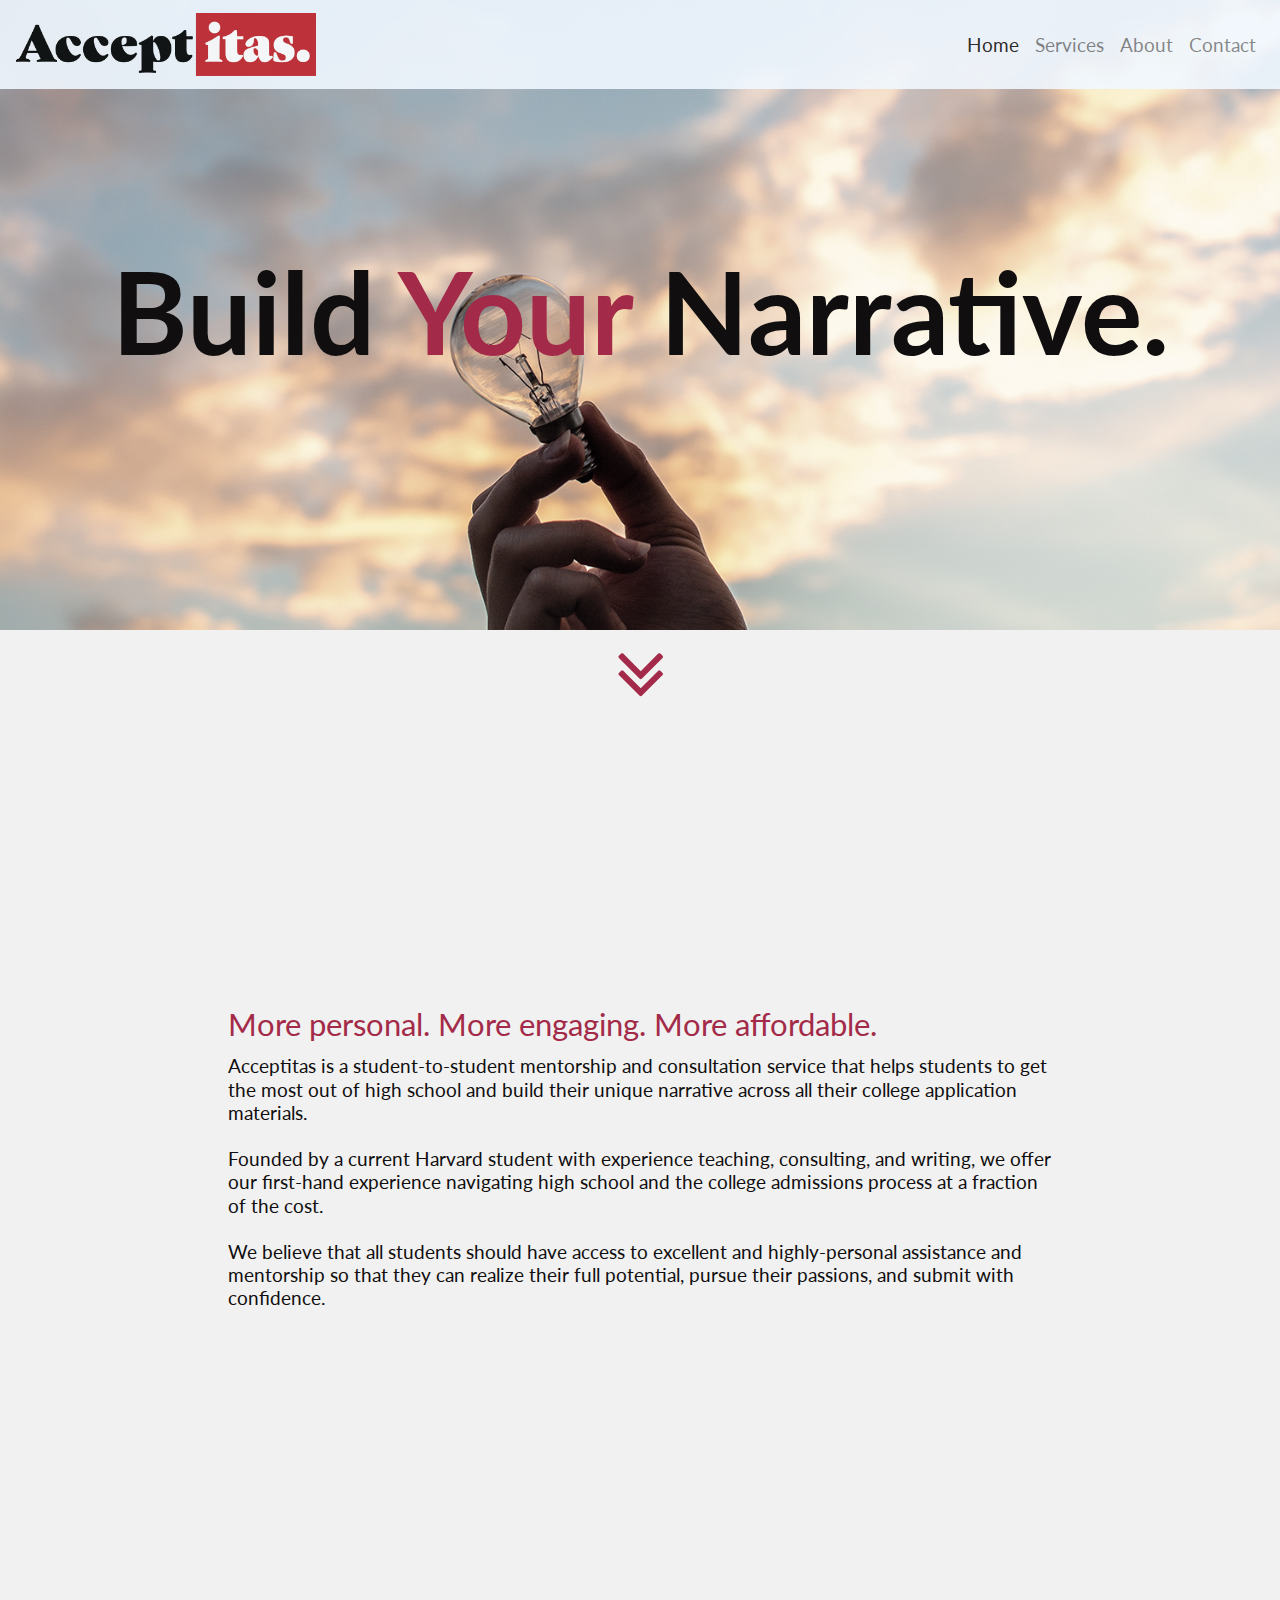
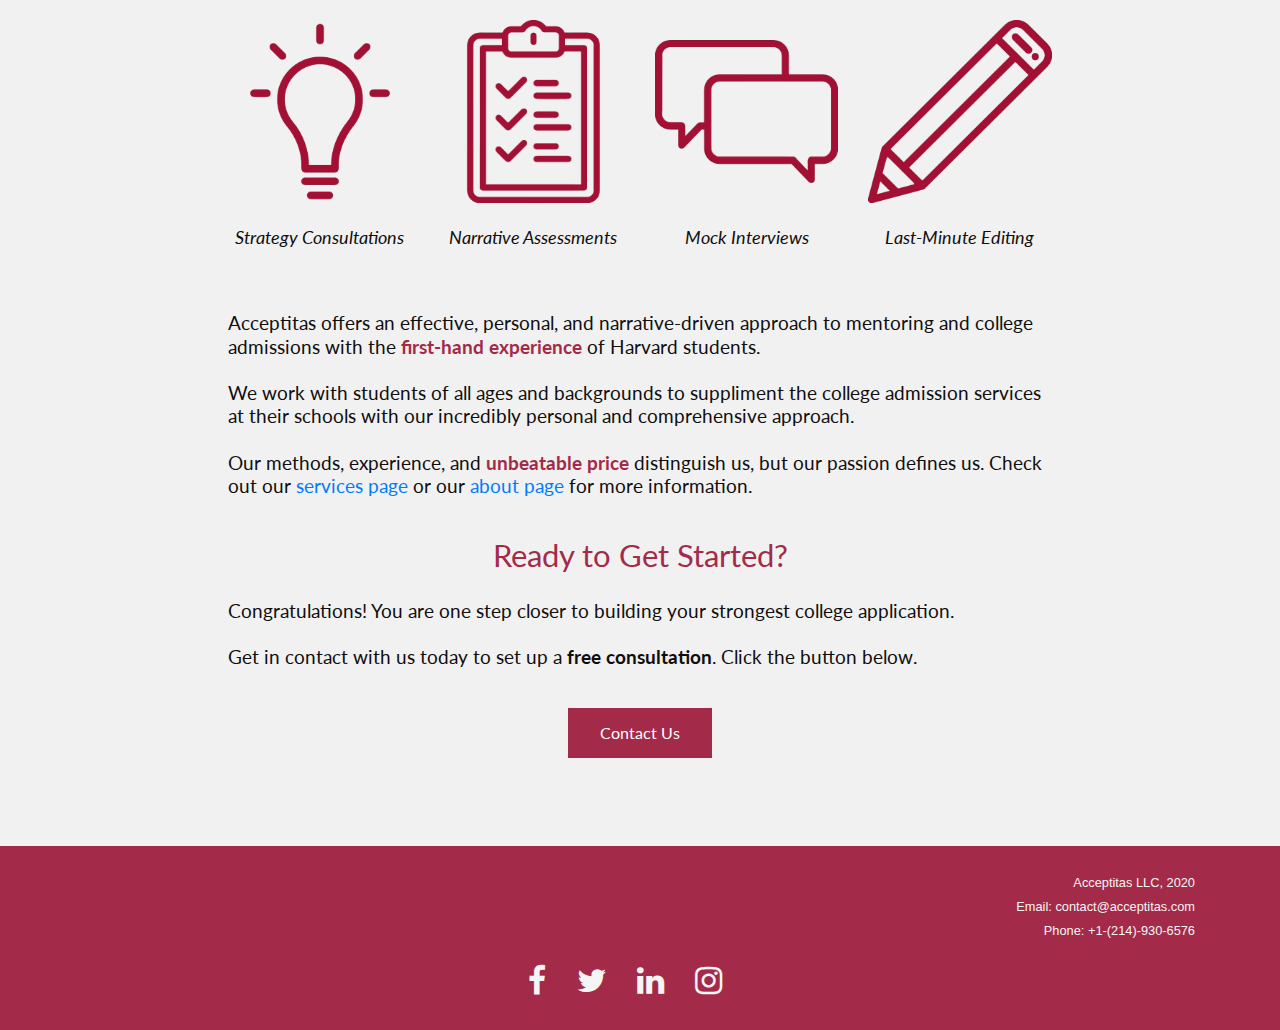
<file: index.html>
<!DOCTYPE html>
<html lang="en">
  <head>
    <meta charset="utf-8" />
    <meta name="author" content="Reed Zimmermann" />
    <title>Acceptitas</title>
    <meta name="viewport" content="width=device-width, initial-scale=1" />
    <link
      rel="stylesheet"
      href="https://maxcdn.bootstrapcdn.com/bootstrap/4.5.2/css/bootstrap.min.css"
    />
    <link rel="icon" 
      type="image/png" 
      href="images/icon_logo.png">
    <script src="https://ajax.googleapis.com/ajax/libs/jquery/3.5.1/jquery.min.js"></script>
    <script src="https://cdnjs.cloudflare.com/ajax/libs/popper.js/1.16.0/umd/popper.min.js"></script>
    <script src="https://maxcdn.bootstrapcdn.com/bootstrap/4.5.2/js/bootstrap.min.js"></script>
    
    <link rel="stylesheet" href="https://cdnjs.cloudflare.com/ajax/libs/font-awesome/4.7.0/css/font-awesome.min.css">
    <link href="css/styles.css" rel="stylesheet" />
   <!-- For embedding the Lato style fonts -->
   <link href="https://fonts.googleapis.com/css2?family=Lato:ital,wght@0,300;0,400;0,700;1,400&display=swap" rel="stylesheet">
  </head>
  <body>
    <!-- For embedding links like on linkedIn or Facebook, this image should show -->
    <img src="images/icon_logo_square.png" style="display: none;" />
    <!-- Navbar -->
    


 
        <nav class="sticky navbar navbar-expand-sm navbar-light">

      <a class="navbar-brand" href="index.html">
        <img src="images/logo.jpg" style="width: 300px;" />
      </a>
      <button
        class="navbar-toggler"
        type="button"
        data-toggle="collapse"
        data-target="#navbar"
        aria-controls="navbar"
        aria-expanded="false"
        aria-label="Toggle navigation"
      >
        <span class="navbar-toggler-icon"></span>
      </button>
     
      <div class="collapse navbar-collapse" id="navbar">
        <ul class="navbar-nav ml-auto">
          <li class="nav-item active">
            <a class="nav-link" href="index.html">Home <span class="sr-only">(current)</span></a
            >
          </li>
          <li class="nav-item">
            <a class="nav-link" href="services.html">Services</a>
          </li>
          <li class="nav-item">
            <a class="nav-link" href="about.html">About</a>
          </li>
          <li class="nav-item">
            <a class="nav-link" href="contact.html">Contact</a>
          </li>
        </ul>
      </div>
    </nav>
   

    <div class="container-fluid"">
      <!-- Elevator pitch -->
      <div class="row" style="height: 70vh; background: url('images/index/light.png') no-repeat center center /cover;">
        <div class="col my-auto text-center" >
          <h1 id="opening" style="color: var(--black); font-weight: bold;">
            Build <span class="highlight">Your</span> Narrative.
          </h1>
        </div>
      </div>
      <div class="row" style="height: 10vh;">
        <div class="col my-auto text-center">
          <a class="ct-btn-scroll ct-js-btn-scroll" href="#pitch" id="scroll">

            <i class="fa fa-angle-double-down" style="font-size:80px; color: var(--altred);"></i>

          </a>
        </div>
      </div>
      <div class="row" style="height: 100vh;  background-position: right -5em bottom -17em; background-repeat: no-repeat;">
        <div class="col-md-8 offset-md-2 d-flex align-content-center flex-wrap" id="pitch">
          <p id="elevatorPitch" style="opacity: 0;">
          
          <h2>More personal. More engaging. More affordable.</h2><br></br>
          <h3>Acceptitas is a student-to-student mentorship and consultation service that helps students to get the most out of high school and build their unique narrative across all their college application materials.
<br></br>
          Founded by a current Harvard student with experience teaching, consulting, and writing, we offer our first-hand experience navigating high school and the college admissions process at a fraction of the cost.
<br></br>
          We believe that all students should have access to excellent and highly-personal assistance and mentorship so that they can realize their full potential, pursue their passions, and submit with confidence.</h3>


          </p>
        </div>
      </div>
      
      <!-- Why us -->

      <div class="row">
        <div class="col-md-2 offset-md-2 col-6 text-center">
          <img src="images/index/icons/bulb.png" alt="">
          &nbsp;

          <h4>Strategy Consultations</h4>

        </div>
        <div class="col-md-2 col-6 text-center">
          <img src="images/index/icons/list.png" alt="">
          &nbsp;

          <h4>Narrative Assessments</h4>

        </div>
        <div class="col-md-2 col-6 text-center offset-md-0">
          <img src="images/index/icons/speech.png" alt="">
          &nbsp;

          <h4>Mock Interviews</h4>

        </div>
        <div class="col-md-2 col-6 text-center">
          <img src="images/index/icons/pencil.png" alt="">
          &nbsp;

          <h4>Last-Minute Editing</h4>

        </div>
      </div>
       
     
      <div class="row thicc">
        <div class="col-md-8 offset-md-2">

          <br><p><h3>Acceptitas offers an effective, personal, and narrative-driven approach
              to mentoring and college admissions with the <span class="highlight"> first-hand 
              experience </span> of Harvard students. <br></br>We work with students of all ages and backgrounds to suppliment the college admission services at their schools with our incredibly personal and comprehensive approach. <br></br>Our methods, experience,
              and <span class="highlight"> unbeatable price </span> distinguish us, 

          
              but our passion defines us. Check out our <a href="services.html">services page</a> 
              or our <a href="about.html">about page</a> for more information.</h3></p>
        </div>
      </div>
       &nbsp;

       <div class="row band">
        <div class="col my-auto text-center">

          <h2>Ready to Get Started?</h2>
        </div>
       </div>
      
      <div class="row">
        <div class="col-md-8 offset-md-2">
            <p><h3>Congratulations! You are one step closer to building your strongest college application. <br></br>Get in contact with us today to set up a <b>free consultation</b>. Click the button below.</h3></p>

        </div>
      </div>
      <div class="row">
       &nbsp;
       </div>
      <!-- Call to Action -->
      <div class="row">
        <div class="col d-flex justify-content-center">
          <a href="contact.html">
            <h2><button type="button" class="align-self-center">
              Contact Us
            </button></h2>
          </a>
        </div>
      </div>

     
      
    </div>

    <!-- Footer -->
    <footer id="sticky-footer" class="py-4">
      <div class="container">
        <div class="row">
          <div class="col-12 text-right">
            <p>
              <small>
              Acceptitas LLC, 2020</small> <br>
              <small>
                Email: 
                <a href="mailto:contact@acceptitas.com">
                  contact@acceptitas.com
                </a>
              </small> <br>
              <small>
                Phone: 
                <a href="tel:+12149306576">
                  +1-(214)-930-6576
                </a>
              </small>
            </p>

          </div>
          
        </div>
        <div class="row container d-flex justify-content-center">
          <div class="col-md-6 grid-margin stretch-card text-center">
              <div class="template-demo"> 
                <a target="_blank" href="https://www.facebook.com/Acceptitas">
                  <button type="button" class="btn btn-social-icon btn-facebook btn-rounded">
                    <i class="fa fa-facebook fa-2x" style="color:var(--white)"></i>
                  </button> 
                </a>
                <a target="_blank" href="https://twitter.com/acceptitas">
                  <button type="button" class="btn btn-social-icon btn-twitter btn-rounded">
                    <i class="fa fa-twitter fa-2x" style="color:var(--white)"></i>
                  </button> 
                </a>
                <a target="_blank" href="https://www.linkedin.com/company/acceptitas/">
                  <button type="button" class="btn btn-social-icon btn-linkedin btn-rounded">
                    <i class="fa fa-linkedin fa-2x" style="color:var(--white)"></i>
                  </button> 
                </a>
                <a target="_blank" href="https://www.instagram.com/acceptitas/">
                  <button type="button" class="btn btn-social-icon btn-instagram btn-rounded">
                    <i class="fa fa-instagram fa-2x" style="color:var(--white)"></i>
                  </button> 
                </a>
              </div>
          </div>
      </div>

      </div>
    </footer>

    <script src="scripts/sticky.js"></script>
    <script src="scripts/fade.js"></script>
    <script src="scripts/scroll.js"></script>
  </body>
</html>
</file>
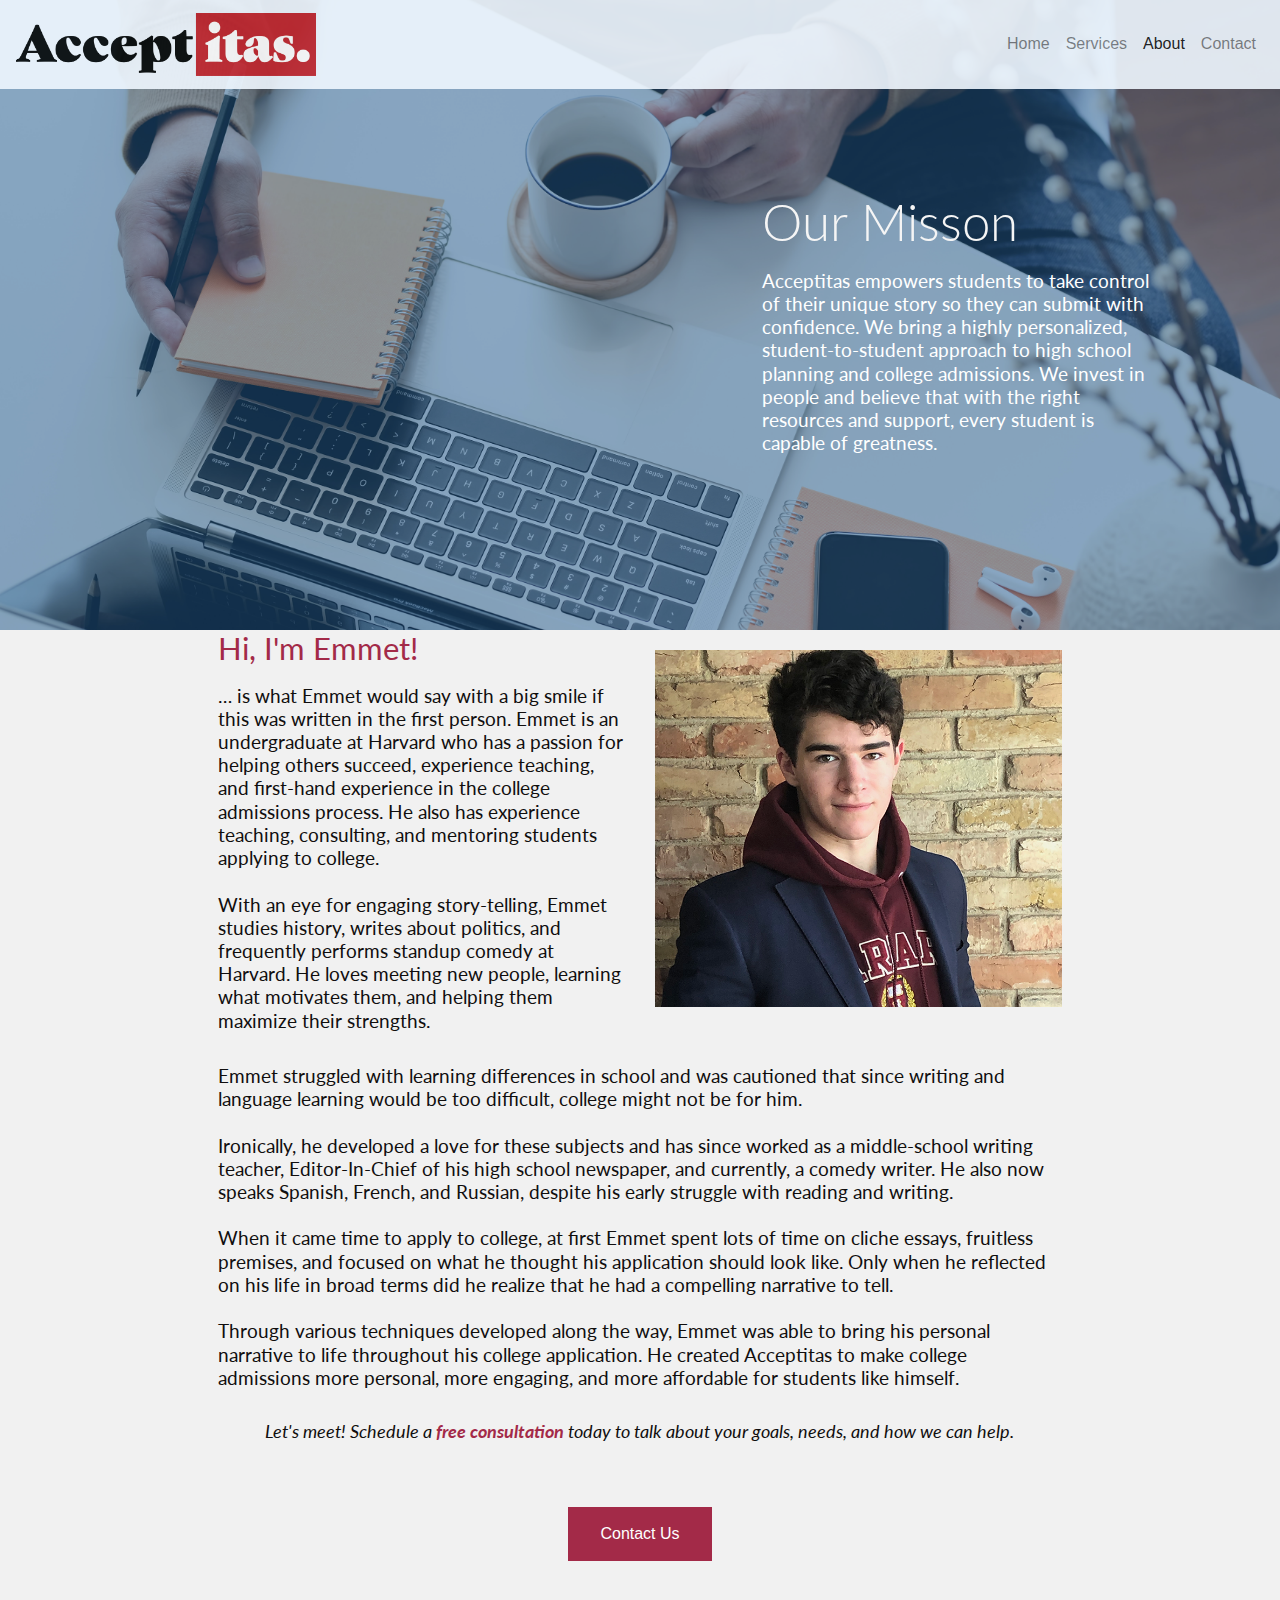
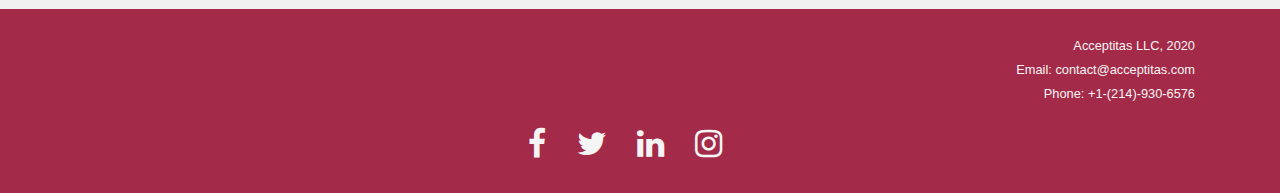
<file: about.html>
<!DOCTYPE html>
<html lang="en">
  <head>
    <meta charset="utf-8" />
    <meta name="description" content="" />
    <meta name="author" content="" />
    <title>Acceptitas</title>
    <meta name="viewport" content="width=device-width, initial-scale=1" />
    <link
      rel="stylesheet"
      href="https://maxcdn.bootstrapcdn.com/bootstrap/4.5.2/css/bootstrap.min.css"
    />
    <link rel="icon" type="image/png" href="images/icon_logo.png" />
    <script src="https://ajax.googleapis.com/ajax/libs/jquery/3.5.1/jquery.min.js"></script>
    <script src="https://cdnjs.cloudflare.com/ajax/libs/popper.js/1.16.0/umd/popper.min.js"></script>
    <script src="https://maxcdn.bootstrapcdn.com/bootstrap/4.5.2/js/bootstrap.min.js"></script>
    <link
      rel="stylesheet"
      href="https://cdnjs.cloudflare.com/ajax/libs/font-awesome/4.7.0/css/font-awesome.min.css"
    />
    <link href="css/styles.css" rel="stylesheet" />
    <link  href="https://fonts.googleapis.com/css2?family=Lato:ital,wght@0,300;0,400;0,700;1,400&display=swap" rel="stylesheet">
  </head>
  <body>
    <!-- Navbar -->
    <nav class="sticky navbar navbar-expand-sm navbar-light">
      <a class="navbar-brand" href="index.html">
        <img src="images/logo.jpg" style="width: 300px;" />
      </a>
      <button
        class="navbar-toggler"
        type="button"
        data-toggle="collapse"
        data-target="#navbarNav"
        aria-controls="navbarNav"
        aria-expanded="false"
        aria-label="Toggle navigation"
      >
        <span class="navbar-toggler-icon"></span>
      </button>
      <div class="collapse navbar-collapse" id="navbarNav">
        <ul class="navbar-nav ml-auto">
          <li class="nav-item">
            <a class="nav-link" href="index.html"
              >Home <span class="sr-only">(current)</span></a
            >
          </li>
          <li class="nav-item">
            <a class="nav-link" href="services.html">Services</a>
          </li>
          <li class="nav-item">
            <a class="nav-link active" href="about.html">About</a>
          </li>
          <li class="nav-item">
            <a class="nav-link" href="contact.html">Contact</a>
          </li>
        </ul>
      </div>
    </nav>
    
    <div class="row" style="height: 70vh; background: url('images/services/computer.png') no-repeat center center /cover;">
              <div class="container-fluid">
              <div class="col-md-4 col-sm-4 offset-md-7 offset-sm-7 text-left" style="color: white; overflow: auto; max-height: 70vh; padding-left: 15px;">
                    <br></br><br></br><br></br><br></br><h1>Our Misson</h1>
           <p><h3>
               Acceptitas empowers students to take control of their unique story so they can submit with confidence. We bring a highly personalized, student-to-student approach to high school planning and college admissions. We invest in people and believe that with the right resources and support, every student is capable of greatness. </h3>
             </p>
           </div>
         </div>
        </div>
    
    
         
   
      <div class="row ">
        <div class="col-md-4 offset-md-2 my-auto">
<h2>Hi, I'm Emmet!</h2>
          <p>

           <h3> … is what Emmet would say with a big smile if this was written in
            the first person. Emmet is an undergraduate at Harvard who has a
            passion for helping others succeed, experience teaching, and
            first-hand experience in the college admissions process. He also has experience teaching, consulting, and mentoring students applying to college.<br></br>With an eye
            for engaging story-telling, Emmet studies history, writes about
            politics, and frequently performs standup comedy at Harvard. He
            loves meeting new people, learning what motivates them, and helping
            them maximize their strengths.</h3>


          </p>
        </div>
        <div class="col-md-4">
          <div class="overlay-image">
            <img class="image" src="images/profiles/serious.png" alt="Emmet" style="padding-top: 20px;"/>
            <div class="normal"></div>
            <div class="hover">
              <img class="image" src="images/profiles/smile.png" alt="Emmet" style="padding-top: 20px;"/>
            </div>
          </div>
        </div>
      </div>
          
      <div class="row">
        <div class="col-md-8 offset-md-2">
         
          <p><h3>
            Emmet struggled with learning differences in school and was
            cautioned that since writing and language learning would be too
            difficult, college might not be for him. <br></br>Ironically, he developed a
            love for these subjects and has since worked as a middle-school
            writing teacher, Editor-In-Chief of his high school newspaper, and
            currently, a comedy writer. He also now speaks Spanish, French, and
            Russian, despite his early struggle with reading and writing. <br></br>When
            it came time to apply to college, at first Emmet spent lots of time
            on cliche essays, fruitless premises, and focused on what he thought
            his application should look like. Only when he reflected on his life
            in broad terms did he realize that he had a compelling narrative to
            tell. <br></br>Through various techniques developed along the way, Emmet was
            able to bring his personal narrative to life throughout his college
            application. He created Acceptitas to make college admissions more
            personal, more engaging, and more affordable for students like
            himself.</h3>
          </p>
        </div>
      </div>
      <div class="row">
        <div class="col-md-8 offset-md-2 text-center">
          <p><h4>
            Let's meet! Schedule a <span class="highlight">free consultation</span> today to talk about your
            goals, needs, and how we can help.</h4>
          </p>
        </div>
      </div>
      <br></br>
      <!-- Call to Action -->
      <div class="row">
        <div class="col d-flex justify-content-center">
          <a href="contact.html">
            <button type="button" class="align-self-center">
              Contact Us
            </button>
          </a>
        </div>
      </div>
    </div>
    <br></br>
    <!-- Footer -->
    <footer id="sticky-footer" class="py-4">
      <div class="container">
        <div class="row">
          <div class="col-12 text-right">
            <p>
              <small>
              Acceptitas LLC, 2020</small> <br>
              <small>
                Email:
                <a href="mailto:contact@acceptitas.com">
                  contact@acceptitas.com
                </a>
              </small> <br>
              <small>
                Phone:
                <a href="tel:+12149306576">
                  +1-(214)-930-6576
                </a>
              </small>
            </p>

          </div>
          
        </div>
        <div class="row container d-flex justify-content-center">
          <div class="col-md-6 grid-margin stretch-card text-center">
            <div class="template-demo">
              <a target="_blank" href="https://www.facebook.com/Acceptitas">
                <button
                  type="button"
                  class="btn btn-social-icon btn-facebook btn-rounded"
                >
                  <i
                    class="fa fa-facebook fa-2x"
                    style="color: var(--white);"
                  ></i>
                </button>
              </a>
              <a target="_blank" href="https://twitter.com/acceptitas">
                <button
                  type="button"
                  class="btn btn-social-icon btn-twitter btn-rounded"
                >
                  <i
                    class="fa fa-twitter fa-2x"
                    style="color: var(--white);"
                  ></i>
                </button>
              </a>
              <a
                target="_blank"
                href="https://www.linkedin.com/company/acceptitas/"
              >
                <button
                  type="button"
                  class="btn btn-social-icon btn-linkedin btn-rounded"
                >
                  <i
                    class="fa fa-linkedin fa-2x"
                    style="color: var(--white);"
                  ></i>
                </button>
              </a>
              <a target="_blank" href="https://www.instagram.com/acceptitas/">
                <button
                  type="button"
                  class="btn btn-social-icon btn-instagram btn-rounded"
                >
                  <i
                    class="fa fa-instagram fa-2x"
                    style="color: var(--white);"
                  ></i>
                </button>
              </a>
            </div>
          </div>
        </div>
      </div>
    </footer>
    <script src="scripts/sticky.js"></script>
  </body>
</html>
</file>
<file: css/styles.css>
:root {
  --blue: rgb(12, 131, 155);
  --red: #a41034;
  --purple: rgb(183, 148, 250);
  --yellow: rgb(245, 229, 91);
  --green: rgb(136, 194, 19);
  --white: #f5f5f5;
  --black: #100e0e;

  --altred: #a32a48;
  --altblue: #3b8beb;
  --khaki: #e7e3d4;
  --lightblue: #f0f8ff;
  --lightgray: #DCDCDC;
  --sunset: #FC9C54;
  --gray: #aaaaaa;
  --gold: #ffae22;
  --offwhite: #faf6ed;
  --lightred: #a32a48;
}



h1 {
    font-family: Lato, serif;
    font-style: normal;
    font-weight: 300;
    font-size: 38.02pt;
    color: var(--white);

    
}

h2 {
    color: var(--altred);
    font-family: Lato, sans serif;
    font-style: normal;
    font-weight: 400;
    font-size: 23.5pt;
}

h3 {
       font-family: lato, sans serif;
       font-style: normal;
       font-weight: 400;
       font-size: 14.52pt;
}

h4 {
    font-family: lato, sans serif;
    font-style: italic;
    font-weight: 400;
    font-size: 13.61pt;
}

body {
background-color: #F1F1F1;
  color: var(--black);
}

html {
    background-color: #004789;
}

.highlight {
  color: var(--altred);
  font-weight: bold;
}

.big {
    color: var(--altred);
    font-weight: bold;
    font-size: 2.6vw;
 
}




.thicc {
    color: var(--black);
    font-size: 2vw;
}

.pop {
  background-color: var(--black);
  border-radius: 2px;
  
}

nav {
  /* background-color: var(--purple); */

  background-color: var(--lightblue);
  
  
}

#navbar {
    font-family: lato;
    color: var(--black);
    font-size: 14.52pt;

}

#navbar a:hover {
  border-bottom: 3px solid var(--altred);
}

.sticky {
  position: fixed;
  top: 0;
  width: 100%;
  z-index: 3;
  opacity: .9;
}

.content {
    padding: 16px;
}

.sticky + .content {
  padding-top: 60px;
}

/* Add some top padding to the page content to prevent sudden quick movement (as the navigation bar gets a new position at the top of the page (position:fixed and top:0) */
.sticky + .content {
  padding-top: 60px;
}



#opening {
  font-size: 9vw;
}

#elevatorPitch {
  justify-self: center;
  align-self: center;
  font-size: 2vmax;
}
button {
  padding: 5px;
  background-color: var(--altred); /* Green */
  border: none;
  color: white;
  padding: 15px 32px;
  text-align: center;
  text-decoration: none;
  display: inline-block;
  font-size: 16px;
}
button a {
  color: var(--black);
}
#sticky-footer {
  background-color: var(--altred);
  flex-shrink: none;
}

.container-fluid {
  margin-bottom: 80px; /*Same as footer height */
}

small {
    color: var(--white);
}

small a {
  color: var(--white);
}

small a:hover {
  color: var(--white);
}

img {
  width: 100%;
}
.colored {
    background: var(--lightred);
    color: white;
}

.colored-header {
    padding-top: 15px;
    padding-bottom: 0px;
   background: var(--offwhite);
   color: var(--black);
}

.colored {
    padding-top: 0px;
    padding-bottom: 15px;
   background: var(--offwhite);
   color: var(--black);
    
}

.band {
    color: var(--red);
    font-weight: bold;
}

.center {
    text-align: center;
}

/* Overlays */

.overlay-colored {
    background-color: var(--altred);
    position:relative;
    width: 100%;
    height: 100%;
    opacity: 0.20;
    z-index: 2;
}

/* Main container */
.overlay-image {
  position: relative;
  width: 100%;
}
/* Original image */
.overlay-image .image {
  display: block;
  width: 100%;
  height: auto;
}
/* Original text overlay */
.overlay-image .text {
  
  font-size: 30px;
  line-height: 1.5em;
  text-align: center;
  position: absolute;
  top: 50%;
  left: 50%;
  transform: translate(-50%, -50%);
  width: 100%;
}

.overlay-image .hover {
  position: absolute;
  top: 0;
  height: 100%;
  width: 100%;
  opacity: 0;
  transition: 0.5s ease;
}
/* New overlay appearance on hover */
.overlay-image:hover .hover {
  opacity: 1;

  
}
.overlay-image .normal {
  transition: 0.5s ease;
}
.overlay-image:hover .normal {
  opacity: 1;
}
.overlay-image .hover {
  
}

/* timeline*/
.timeline ul {
    background: #F1F1F1;
  padding: 40px 0;
}

.timeline ul li {
  list-style-type: none;
  position: relative;
  width: 6px;
  margin: 0 auto;
  padding-top: 50px;
  background: var(--altred);
}

.timeline ul li::after {
  content: '';
  position: absolute;
  left: 50%;
  bottom: 0;
  transform: translateX(-50%);
  width: 30px;
  height: 30px;
  border-radius: 50%;
  background: inherit;
}

.timeline ul li div {
  position: relative;
  bottom: 0;
  width: 400px;
  padding: 15px;
  color: white;
  background: #D74166;
}

.timeline ul li div::before {
  content: '';
  position: absolute;
  bottom: 7px;
  width: 0;
  height: 0;
  border-style: solid;
}

.timeline ul li:nth-child(odd) div { left: 45px; }

.timeline ul li:nth-child(odd) div::before {
  left: -15px;
  border-width: 8px 16px 8px 0;
  border-color: transparent #F45B69 transparent transparent;
}

.timeline ul li:nth-child(even) div { left: -439px; }

.timeline ul li:nth-child(even) div::before {
  right: -15px;
  border-width: 8px 0 8px 16px;
  border-color: transparent transparent transparent #F45B69;
}

time {
  display: block;
  font-size: 1.2rem;
  font-weight: bold;
  margin-bottom: 8px;
}

.timeline ul li::after { transition: background .5s ease-in-out; }

.timeline ul li.in-view::after { background: #F45B69; }

.timeline ul li div {
  visibility: hidden;
  opacity: 0;
  transition: all .5s ease-in-out;
}

.timeline ul li:nth-child(odd) div { transform: translate3d(200px, 0, 0); }

.timeline ul li:nth-child(even) div { transform: translate3d(-200px, 0, 0); }

.timeline ul li.in-view div {
  transform: none;
  visibility: visible;
  opacity: 1;
}

@media screen and (max-width: 900px) {

.timeline ul li div { width: 250px; }

.timeline ul li:nth-child(even) div { left: -289px; /*250+45-6*/
}
}

@media screen and (max-width: 600px) {

.timeline ul li { margin-left: 20px; }

.timeline ul li div { width: calc(100vw - 91px); }

.timeline ul li:nth-child(even) div { left: 45px; }

.timeline ul li:nth-child(even) div::before {
  left: -15px;
  border-width: 8px 16px 8px 0;
  border-color: transparent #F45B69 transparent transparent;
}
}
</file>
